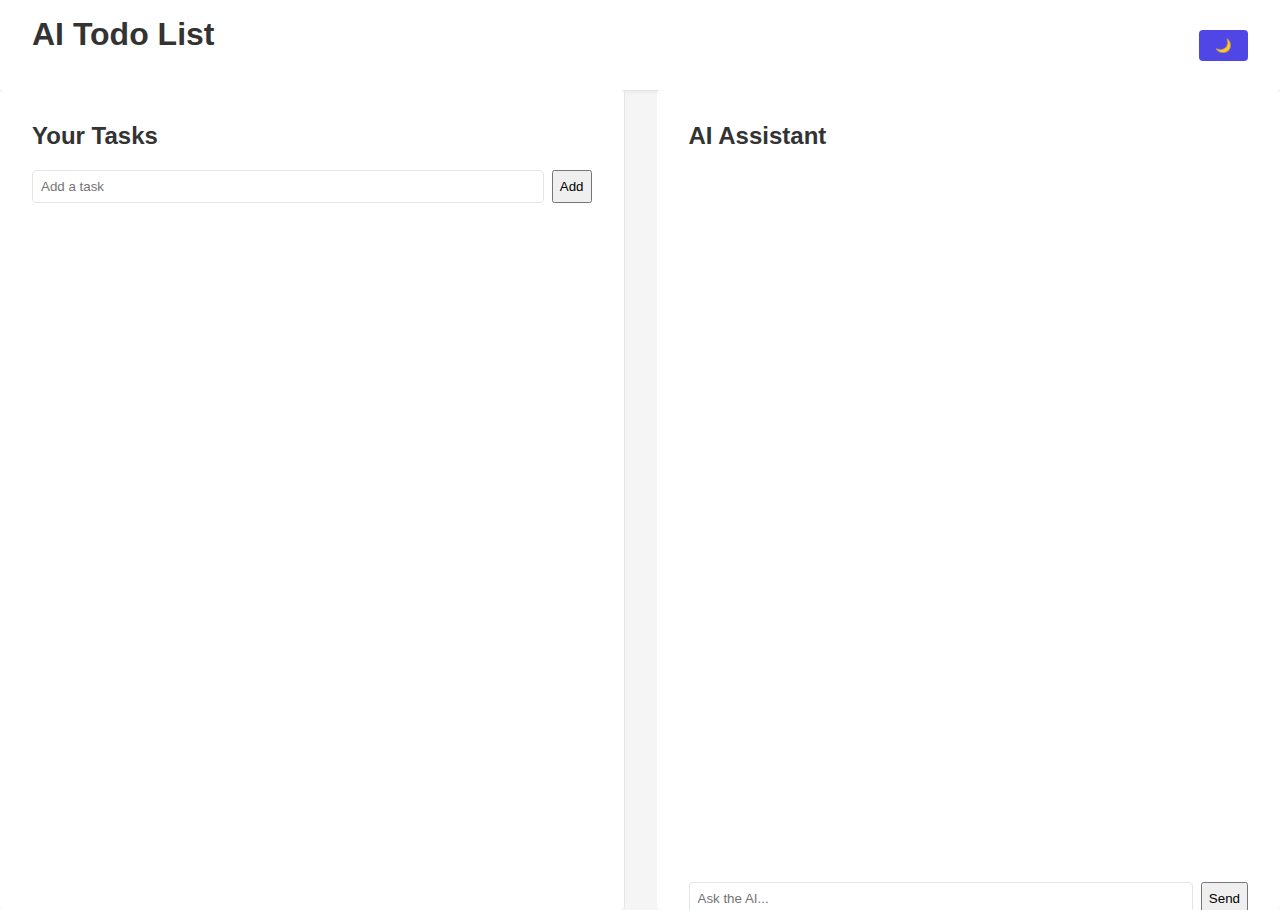
<file: index.html>
<!DOCTYPE html>
<html lang="en">
<head>
  <meta charset="UTF-8">
  <meta name="viewport" content="width=device-width, initial-scale=1.0">
  <title>AI Todo</title>
  <link rel="stylesheet" href="style.css">
</head>
<body>
  <header>
    <h1>AI Todo List</h1>
    <button id="toggle-theme" aria-label="Toggle dark mode">🌙</button>
  </header>
  <main class="container">
    <section class="todo-section">
      <h2>Your Tasks</h2>
      <ul id="todo-list"></ul>
      <div class="add-task">
        <input type="text" id="task-input" placeholder="Add a task" />
        <button id="add-task">Add</button>
      </div>
    </section>
    <section class="chat-section">
      <h2>AI Assistant</h2>
      <div id="chat-log" class="chat-log"></div>
      <div class="chat-input">
        <input type="text" id="chat-message" placeholder="Ask the AI..." />
        <button id="send-chat">Send</button>
      </div>
    </section>
  </main>
  <script src="script.js"></script>
</body>
</html>
</file>
<file: style.css>
* {
  box-sizing: border-box;
}

:root {
  --bg-color: #f5f5f5;
  --text-color: #333;
  --header-bg: #fff;
  --button-bg: #4f46e5;
  --border-color: #e5e5e5;
  --card-bg: #fff;
}

body {
  font-family: -apple-system, BlinkMacSystemFont, 'Segoe UI', Roboto, Oxygen,
    Ubuntu, Cantarell, 'Open Sans', 'Helvetica Neue', sans-serif;
  margin: 0;
  padding: 0;
  background: var(--bg-color);
  color: var(--text-color);
  transition: background 0.3s, color 0.3s;
}

body.dark {
  --bg-color: #1f2937;
  --text-color: #f3f4f6;
  --header-bg: #111827;
  --button-bg: #6366f1;
  --border-color: #374151;
  --card-bg: #1f2937;
}

header {
  background: var(--header-bg);
  padding: 1rem 2rem;
  box-shadow: 0 1px 4px rgba(0,0,0,0.1);
  display: flex;
  align-items: center;
  justify-content: space-between;
}

.container {
  display: flex;
  height: calc(100vh - 80px);
  gap: 2rem;
}

.todo-section, .chat-section {
  flex: 1;
  padding: 2rem;
  overflow-y: auto;
  background: var(--card-bg);
  border-radius: 4px;
}

.todo-section {
  border-right: 1px solid var(--border-color);
}

h1, h2 {
  font-weight: 600;
  margin-top: 0;
}

ul {
  list-style: none;
  padding-left: 0;
}

li {
  background: var(--card-bg);
  margin-bottom: .5rem;
  padding: .75rem 1rem;
  border-radius: 4px;
  display: flex;
  align-items: center;
  justify-content: space-between;
}

li .delete-task {
  display: none;
  background: none;
  border: none;
  color: var(--text-color);
  cursor: pointer;
}

li:hover .delete-task {
  display: inline;
}

.add-task,
.chat-input {
  display: flex;
  margin-top: 1rem;
}

.add-task input,
.chat-input input {
  flex: 1;
  padding: .5rem;
  border: 1px solid var(--border-color);
  border-radius: 4px;
}

.add-task button,
.chat-input button {
  margin-left: .5rem;
}

#toggle-theme {
  padding: .5rem 1rem;
  background: var(--button-bg);
  color: #fff;
  border: none;
  border-radius: 4px;
  cursor: pointer;
}

.chat-log {
  background: var(--card-bg);
  border-radius: 4px;
  padding: 1rem;
  height: calc(100% - 60px);
  overflow-y: auto;
}

.chat-message {
  margin-bottom: .5rem;
}
</file>
